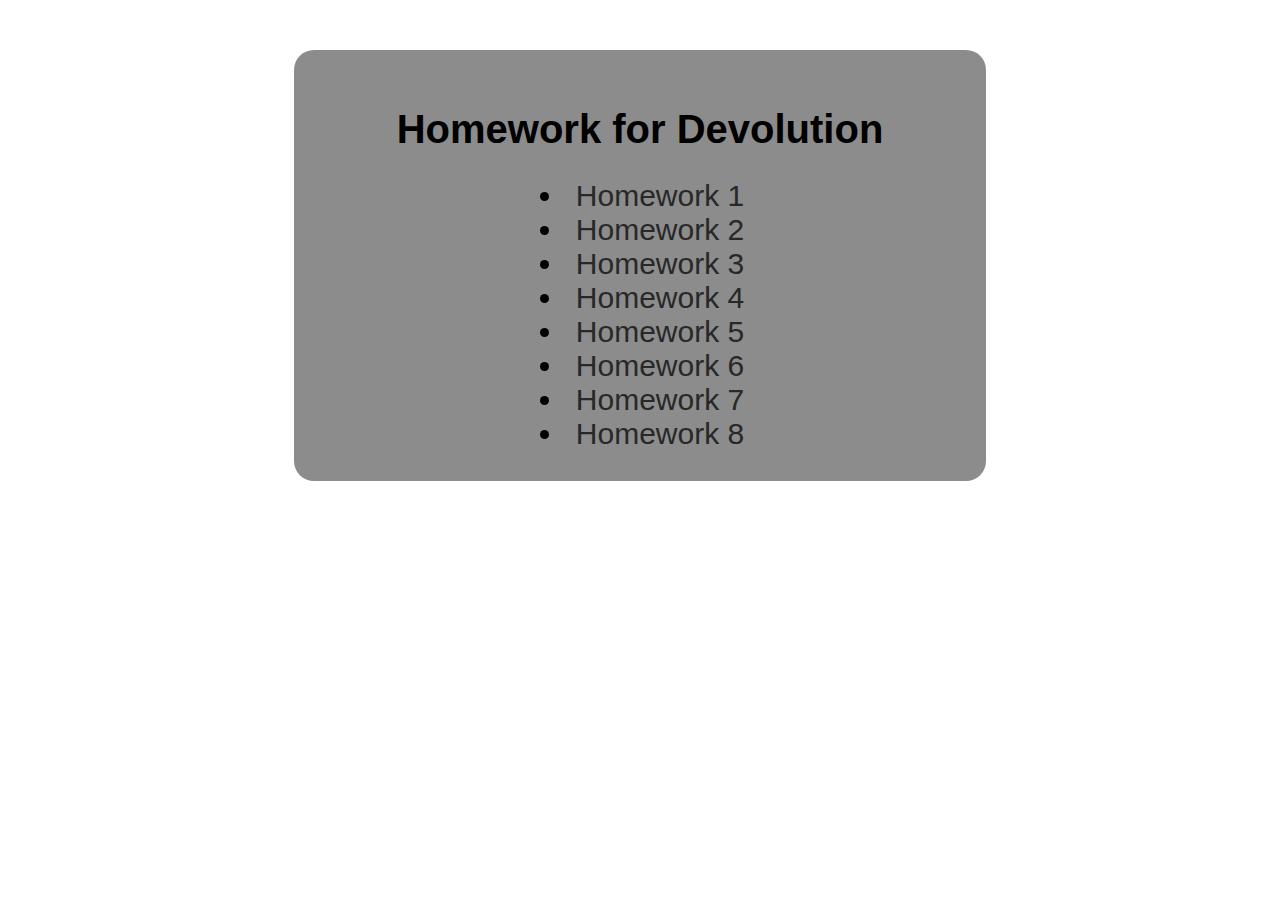
<file: index.html>
<!DOCTYPE html>
<html lang="en">
<head>
  <meta charset="UTF-8">
  <meta http-equiv="X-UA-Compatible" content="IE=edge">
  <meta name="viewport" content="width=device-width, initial-scale=1.0">
  <style>
    body {
      font-family: Verdana, Geneva, Tahoma, sans-serif;
    }

    #wrapper {
      background-color: rgb(140, 140, 140);
      width: 50%;
      margin: 50px auto 50px;
      border-radius: 20px;
      padding: 30px;
      text-align: center;
    }

    h1 {
      font-size: 40px;
    }

    button:hover {
      background-color: rgb(110, 110, 110);
      color: rgb(60, 60, 60);
    }

    ul {
      width: 30%;
      margin: auto;
      font-size: 30px;
    }

    a {
      text-decoration: none;
      color: rgb(40, 40, 40);
    }

    a:hover {
      color: rgb(190, 190, 190);
    }
  
  </style>
  <title>Navigator</title>
</head>
<body>
  <div id="wrapper">
    <h1>Homework for Devolution</h1>
    <ul>
      <li><a href="H1/index.html">Homework 1</a></li>
      <li><a href="H2/index.html">Homework 2</a></li>
      <li><a href="H3/index.html">Homework 3</a></li>
      <li><a href="H4/index.html">Homework 4</a></li>
      <li><a href="H5/index.html">Homework 5</a></li>
      <li><a href="H6/index.html">Homework 6</a></li>
      <li><a href="H7/index.html">Homework 7</a></li>
      <li><a href="H8/index.html">Homework 8</a></li>
    </ul>
  </div>
</body>
</html>
</file>
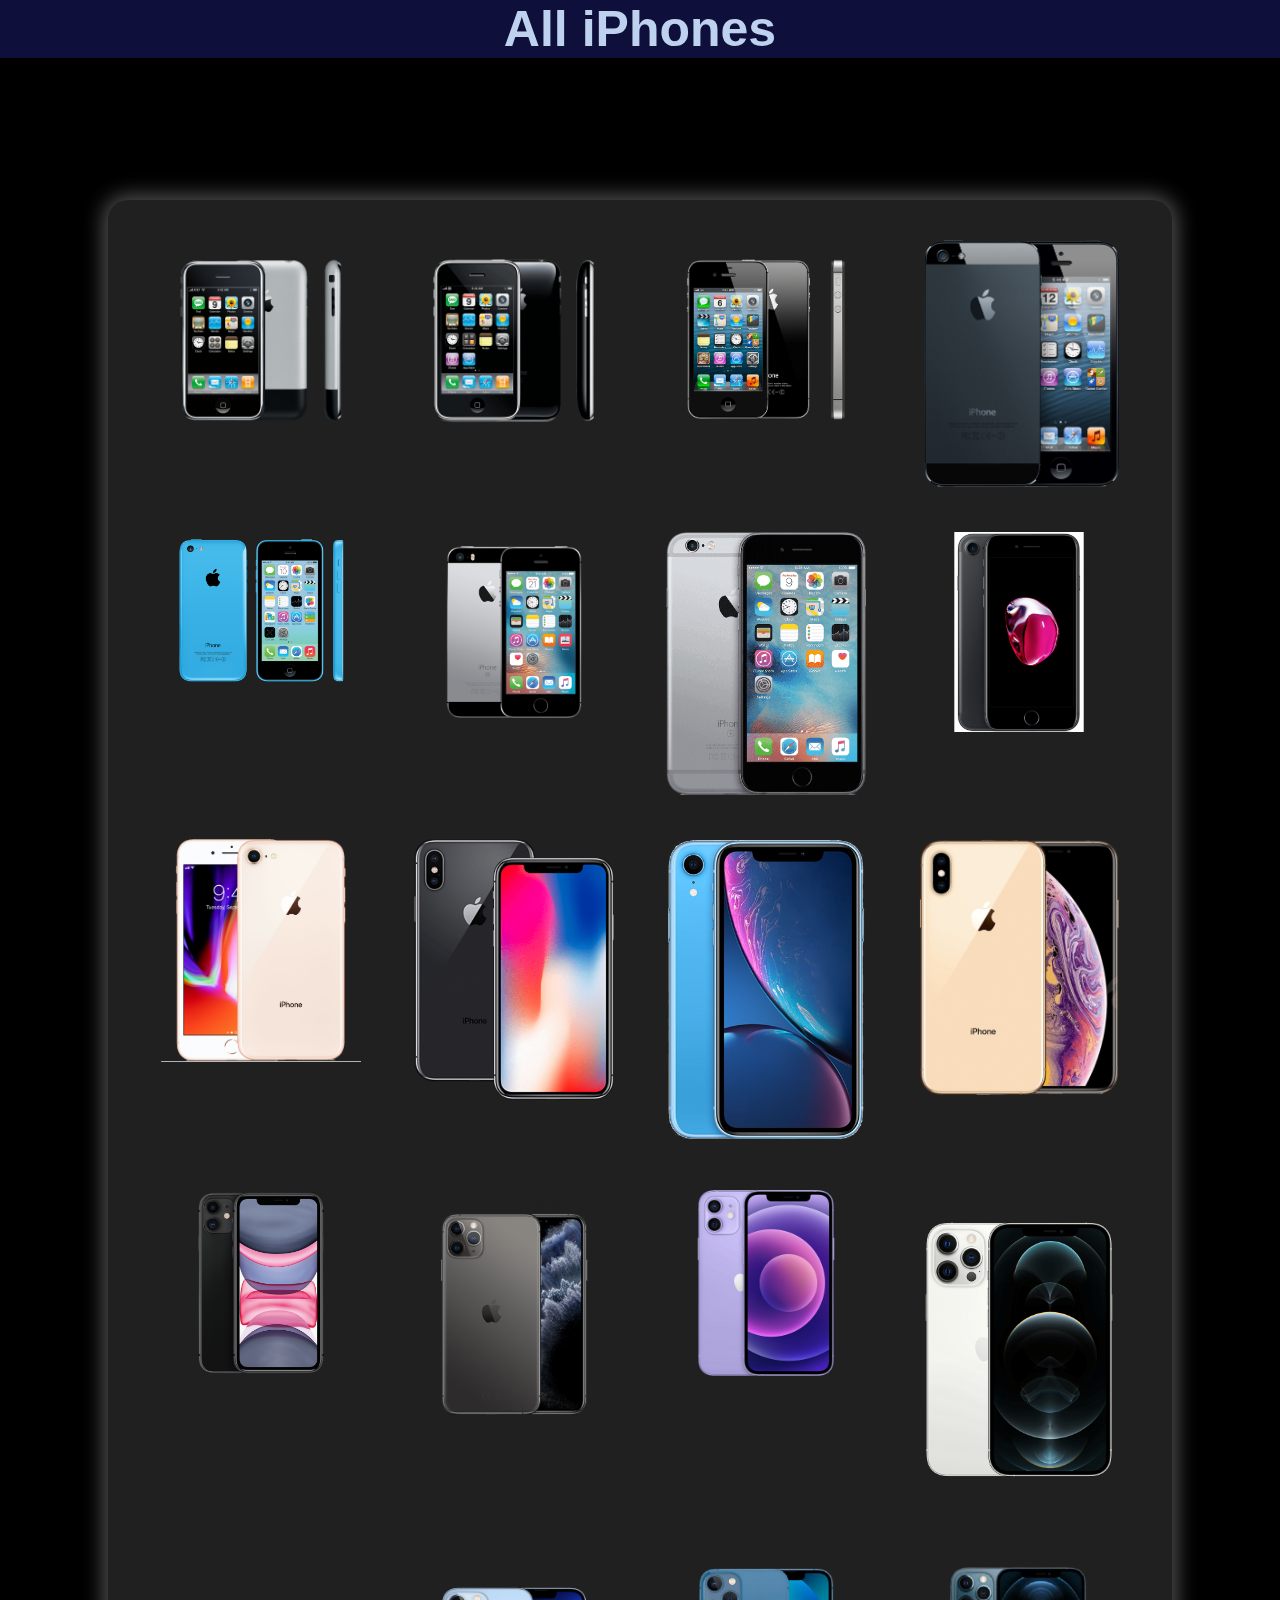
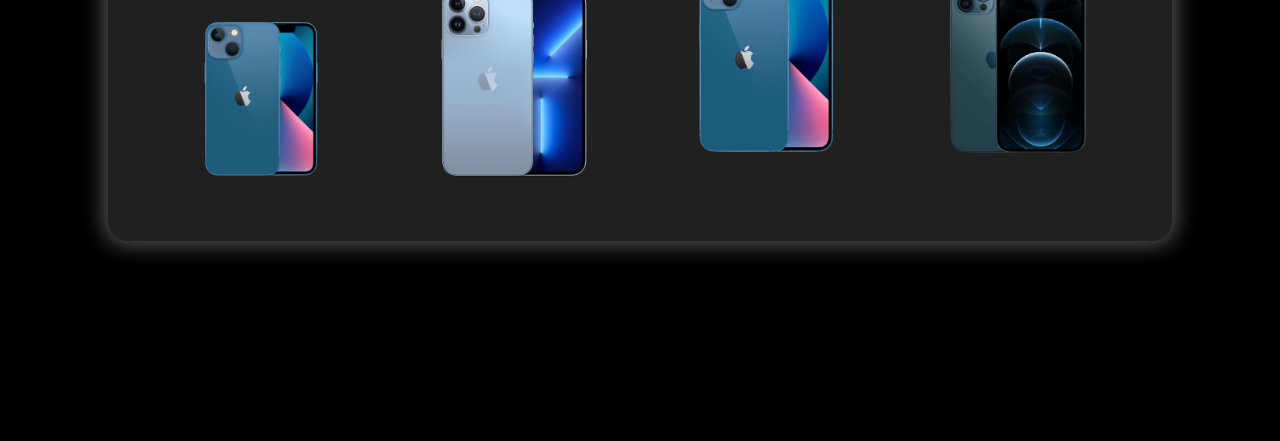
<file: H10/index.html>
<!DOCTYPE html>
<html lang="en">
<head>
  <meta charset="UTF-8">
  <meta http-equiv="X-UA-Compatible" content="IE=edge">
  <meta name="viewport" content="width=device-width, initial-scale=1.0">
  <link rel="stylesheet" href="styles.css">
  <title>Homework 10</title>
</head>
<body>
  <h1>All iPhones</h1>
  <div class="iphones">
    <div>
      <img src="img/iPhone-2g.png">
    </div>
    <div>
      <img src="img/iPhone-3g&3gs.png">
    </div>
    <div>
      <img src="img/iPhone-4&4s.png">
    </div>
    <div>
      <img src="img/iPhone-5.png">
    </div>
    <div>
      <img src="img/iPhone-5c.png">
    </div>
    <div>
      <img src="img/iPhone-5s&se.png">
    </div>
    <div>
      <img src="img/iPhone-6&6s.png">
    </div>
    <div>
      <img src="img/iPhone-7.png">
    </div>
    <div>
      <img src="img/iPhone-8.png">
    </div>
    <div>
      <img src="img/iPhone-X.png">
    </div>
    <div>
      <img src="img/iPhone-XR.png">
    </div>
    <div>
      <img src="img/iPhone-XS.png">
    </div>
    <div>
      <img src="img/iPhone-11.png">
    </div>
    <div>
      <img src="img/iPhone-11-Pro-Max.png">
    </div>
    <div>
      <img src="img/iPhone-12.png">
    </div>
    <div>
      <img src="img/iPhone-12-Pro-Max.png">
    </div>
    <div>
      <img src="img/iPhone-13.png">
    </div>
    <div>
      <img src="img/iPhone-13-Pro-Max.png">
    </div>
    <div>
      <img src="img/iPhone-14.png">
    </div>
    <div>
      <img src="img/iPhone-14-Pro-Max.png">
    </div>
  </div>
</body>
</html>
</file>
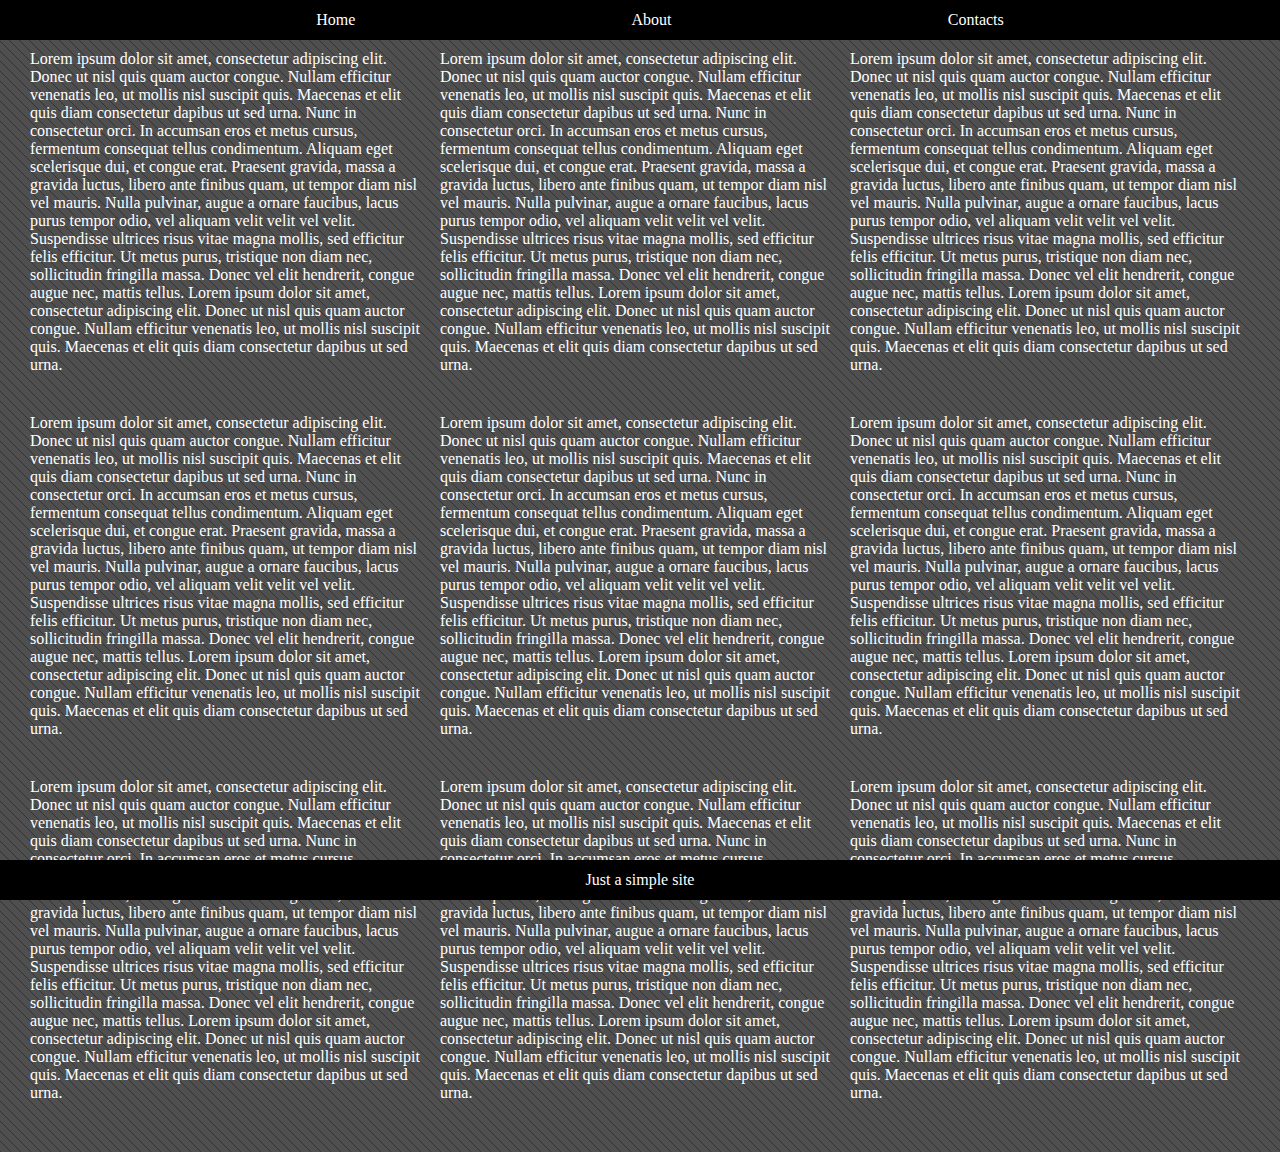
<file: H12/index.html>
<!DOCTYPE html>
<html lang="en">
<head>
  <meta charset="UTF-8">
  <meta http-equiv="X-UA-Compatible" content="IE=edge">
  <meta name="viewport" content="width=device-width, initial-scale=1.0">
  <link rel="stylesheet" href="style.css">
  <title>Homework 12</title>
</head>
<body>
  <header>
    <ul>
      <li>Home</li>
      <li>About</li>
      <li>Contacts</li>
    </ul>
  </header>
  <main>
    <div>
      Lorem ipsum dolor sit amet, consectetur adipiscing elit. Donec ut nisl quis quam auctor congue. Nullam efficitur venenatis leo, ut mollis nisl suscipit quis. Maecenas et elit quis diam consectetur dapibus ut sed urna. Nunc in consectetur orci. In accumsan eros et metus cursus, fermentum consequat tellus condimentum. Aliquam eget scelerisque dui, et congue erat. Praesent gravida, massa a gravida luctus, libero ante finibus quam, ut tempor diam nisl vel mauris. Nulla pulvinar, augue a ornare faucibus, lacus purus tempor odio, vel aliquam velit velit vel velit. Suspendisse ultrices risus vitae magna mollis, sed efficitur felis efficitur. Ut metus purus, tristique non diam nec, sollicitudin fringilla massa. Donec vel elit hendrerit, congue augue nec, mattis tellus. Lorem ipsum dolor sit amet, consectetur adipiscing elit. Donec ut nisl quis quam auctor congue. Nullam efficitur venenatis leo, ut mollis nisl suscipit quis. Maecenas et elit quis diam consectetur dapibus ut sed urna.
    </div>
    <div>
      Lorem ipsum dolor sit amet, consectetur adipiscing elit. Donec ut nisl quis quam auctor congue. Nullam efficitur venenatis leo, ut mollis nisl suscipit quis. Maecenas et elit quis diam consectetur dapibus ut sed urna. Nunc in consectetur orci. In accumsan eros et metus cursus, fermentum consequat tellus condimentum. Aliquam eget scelerisque dui, et congue erat. Praesent gravida, massa a gravida luctus, libero ante finibus quam, ut tempor diam nisl vel mauris. Nulla pulvinar, augue a ornare faucibus, lacus purus tempor odio, vel aliquam velit velit vel velit. Suspendisse ultrices risus vitae magna mollis, sed efficitur felis efficitur. Ut metus purus, tristique non diam nec, sollicitudin fringilla massa. Donec vel elit hendrerit, congue augue nec, mattis tellus. Lorem ipsum dolor sit amet, consectetur adipiscing elit. Donec ut nisl quis quam auctor congue. Nullam efficitur venenatis leo, ut mollis nisl suscipit quis. Maecenas et elit quis diam consectetur dapibus ut sed urna.
    </div>
    <div>
      Lorem ipsum dolor sit amet, consectetur adipiscing elit. Donec ut nisl quis quam auctor congue. Nullam efficitur venenatis leo, ut mollis nisl suscipit quis. Maecenas et elit quis diam consectetur dapibus ut sed urna. Nunc in consectetur orci. In accumsan eros et metus cursus, fermentum consequat tellus condimentum. Aliquam eget scelerisque dui, et congue erat. Praesent gravida, massa a gravida luctus, libero ante finibus quam, ut tempor diam nisl vel mauris. Nulla pulvinar, augue a ornare faucibus, lacus purus tempor odio, vel aliquam velit velit vel velit. Suspendisse ultrices risus vitae magna mollis, sed efficitur felis efficitur. Ut metus purus, tristique non diam nec, sollicitudin fringilla massa. Donec vel elit hendrerit, congue augue nec, mattis tellus. Lorem ipsum dolor sit amet, consectetur adipiscing elit. Donec ut nisl quis quam auctor congue. Nullam efficitur venenatis leo, ut mollis nisl suscipit quis. Maecenas et elit quis diam consectetur dapibus ut sed urna.
    </div>
    <div>
      Lorem ipsum dolor sit amet, consectetur adipiscing elit. Donec ut nisl quis quam auctor congue. Nullam efficitur venenatis leo, ut mollis nisl suscipit quis. Maecenas et elit quis diam consectetur dapibus ut sed urna. Nunc in consectetur orci. In accumsan eros et metus cursus, fermentum consequat tellus condimentum. Aliquam eget scelerisque dui, et congue erat. Praesent gravida, massa a gravida luctus, libero ante finibus quam, ut tempor diam nisl vel mauris. Nulla pulvinar, augue a ornare faucibus, lacus purus tempor odio, vel aliquam velit velit vel velit. Suspendisse ultrices risus vitae magna mollis, sed efficitur felis efficitur. Ut metus purus, tristique non diam nec, sollicitudin fringilla massa. Donec vel elit hendrerit, congue augue nec, mattis tellus. Lorem ipsum dolor sit amet, consectetur adipiscing elit. Donec ut nisl quis quam auctor congue. Nullam efficitur venenatis leo, ut mollis nisl suscipit quis. Maecenas et elit quis diam consectetur dapibus ut sed urna.
    </div>
    <div>
      Lorem ipsum dolor sit amet, consectetur adipiscing elit. Donec ut nisl quis quam auctor congue. Nullam efficitur venenatis leo, ut mollis nisl suscipit quis. Maecenas et elit quis diam consectetur dapibus ut sed urna. Nunc in consectetur orci. In accumsan eros et metus cursus, fermentum consequat tellus condimentum. Aliquam eget scelerisque dui, et congue erat. Praesent gravida, massa a gravida luctus, libero ante finibus quam, ut tempor diam nisl vel mauris. Nulla pulvinar, augue a ornare faucibus, lacus purus tempor odio, vel aliquam velit velit vel velit. Suspendisse ultrices risus vitae magna mollis, sed efficitur felis efficitur. Ut metus purus, tristique non diam nec, sollicitudin fringilla massa. Donec vel elit hendrerit, congue augue nec, mattis tellus. Lorem ipsum dolor sit amet, consectetur adipiscing elit. Donec ut nisl quis quam auctor congue. Nullam efficitur venenatis leo, ut mollis nisl suscipit quis. Maecenas et elit quis diam consectetur dapibus ut sed urna.
    </div>
    <div>
      Lorem ipsum dolor sit amet, consectetur adipiscing elit. Donec ut nisl quis quam auctor congue. Nullam efficitur venenatis leo, ut mollis nisl suscipit quis. Maecenas et elit quis diam consectetur dapibus ut sed urna. Nunc in consectetur orci. In accumsan eros et metus cursus, fermentum consequat tellus condimentum. Aliquam eget scelerisque dui, et congue erat. Praesent gravida, massa a gravida luctus, libero ante finibus quam, ut tempor diam nisl vel mauris. Nulla pulvinar, augue a ornare faucibus, lacus purus tempor odio, vel aliquam velit velit vel velit. Suspendisse ultrices risus vitae magna mollis, sed efficitur felis efficitur. Ut metus purus, tristique non diam nec, sollicitudin fringilla massa. Donec vel elit hendrerit, congue augue nec, mattis tellus. Lorem ipsum dolor sit amet, consectetur adipiscing elit. Donec ut nisl quis quam auctor congue. Nullam efficitur venenatis leo, ut mollis nisl suscipit quis. Maecenas et elit quis diam consectetur dapibus ut sed urna.
    </div>
    <div>
      Lorem ipsum dolor sit amet, consectetur adipiscing elit. Donec ut nisl quis quam auctor congue. Nullam efficitur venenatis leo, ut mollis nisl suscipit quis. Maecenas et elit quis diam consectetur dapibus ut sed urna. Nunc in consectetur orci. In accumsan eros et metus cursus, fermentum consequat tellus condimentum. Aliquam eget scelerisque dui, et congue erat. Praesent gravida, massa a gravida luctus, libero ante finibus quam, ut tempor diam nisl vel mauris. Nulla pulvinar, augue a ornare faucibus, lacus purus tempor odio, vel aliquam velit velit vel velit. Suspendisse ultrices risus vitae magna mollis, sed efficitur felis efficitur. Ut metus purus, tristique non diam nec, sollicitudin fringilla massa. Donec vel elit hendrerit, congue augue nec, mattis tellus. Lorem ipsum dolor sit amet, consectetur adipiscing elit. Donec ut nisl quis quam auctor congue. Nullam efficitur venenatis leo, ut mollis nisl suscipit quis. Maecenas et elit quis diam consectetur dapibus ut sed urna.
    </div>
    <div>
      Lorem ipsum dolor sit amet, consectetur adipiscing elit. Donec ut nisl quis quam auctor congue. Nullam efficitur venenatis leo, ut mollis nisl suscipit quis. Maecenas et elit quis diam consectetur dapibus ut sed urna. Nunc in consectetur orci. In accumsan eros et metus cursus, fermentum consequat tellus condimentum. Aliquam eget scelerisque dui, et congue erat. Praesent gravida, massa a gravida luctus, libero ante finibus quam, ut tempor diam nisl vel mauris. Nulla pulvinar, augue a ornare faucibus, lacus purus tempor odio, vel aliquam velit velit vel velit. Suspendisse ultrices risus vitae magna mollis, sed efficitur felis efficitur. Ut metus purus, tristique non diam nec, sollicitudin fringilla massa. Donec vel elit hendrerit, congue augue nec, mattis tellus. Lorem ipsum dolor sit amet, consectetur adipiscing elit. Donec ut nisl quis quam auctor congue. Nullam efficitur venenatis leo, ut mollis nisl suscipit quis. Maecenas et elit quis diam consectetur dapibus ut sed urna.
    </div>
    <div>
      Lorem ipsum dolor sit amet, consectetur adipiscing elit. Donec ut nisl quis quam auctor congue. Nullam efficitur venenatis leo, ut mollis nisl suscipit quis. Maecenas et elit quis diam consectetur dapibus ut sed urna. Nunc in consectetur orci. In accumsan eros et metus cursus, fermentum consequat tellus condimentum. Aliquam eget scelerisque dui, et congue erat. Praesent gravida, massa a gravida luctus, libero ante finibus quam, ut tempor diam nisl vel mauris. Nulla pulvinar, augue a ornare faucibus, lacus purus tempor odio, vel aliquam velit velit vel velit. Suspendisse ultrices risus vitae magna mollis, sed efficitur felis efficitur. Ut metus purus, tristique non diam nec, sollicitudin fringilla massa. Donec vel elit hendrerit, congue augue nec, mattis tellus. Lorem ipsum dolor sit amet, consectetur adipiscing elit. Donec ut nisl quis quam auctor congue. Nullam efficitur venenatis leo, ut mollis nisl suscipit quis. Maecenas et elit quis diam consectetur dapibus ut sed urna.
    </div>
  </main>
  <footer>
    <p>Just a simple site</p>
  </footer>
</body>
</html>
</file>
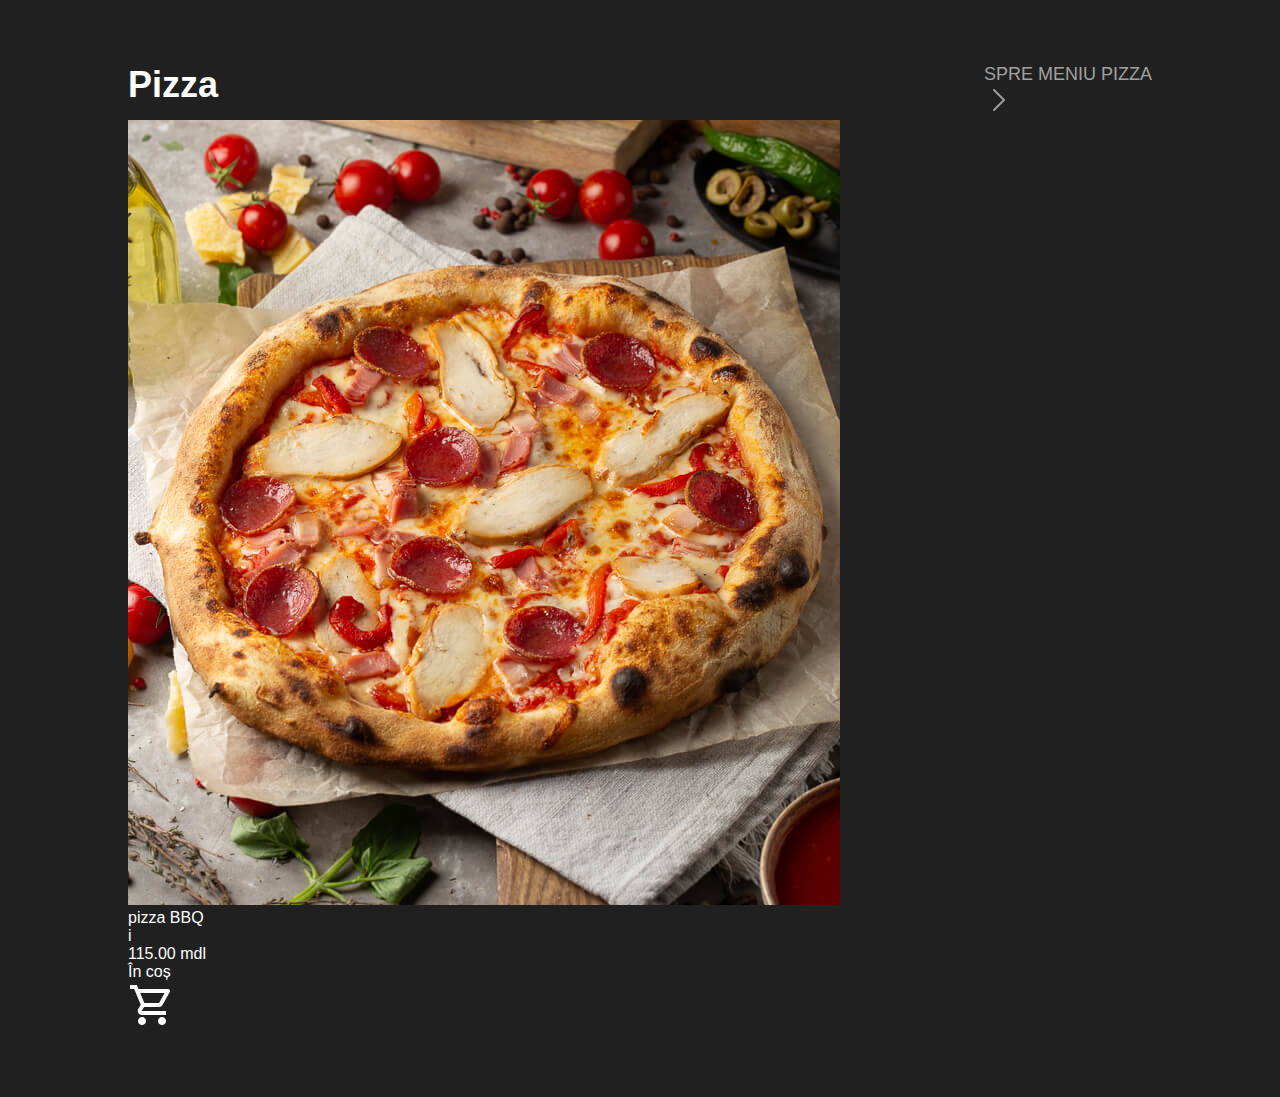
<file: H13/index.html>
<!DOCTYPE html>
<html lang="en">
<head>
  <meta charset="UTF-8">
  <meta http-equiv="X-UA-Compatible" content="IE=edge">
  <meta name="viewport" content="width=device-width, initial-scale=1.0">
  <link rel="stylesheet" href="css/style.css">
  <link rel="stylesheet" href="https://unpkg.com/swiper/swiper-bundle.min.css">
  <title>Homework 13</title>
</head>
<body>
  <div class="category">
    <div class="pizza">Pizza</div>
    <div class="to-menu">
      <div class="to-menu-text">SPRE MENIU PIZZA</div>
      <img src="img/forward.png">
    </div>
  </div>
  <div>
    <img src="img/pizza/bbq.jpg">
    <div class="pizza-name">
      <div>pizza BBQ</div>
      <div>i</div>
      <div class="pizza-price">
        <div>115.00 mdl</div>
        <div class="cart">
          <div>În coș</div>
          <img src="img/cart.png">
        </div>
      </div>
    </div>
  </div>
</body>
</html>
</file>
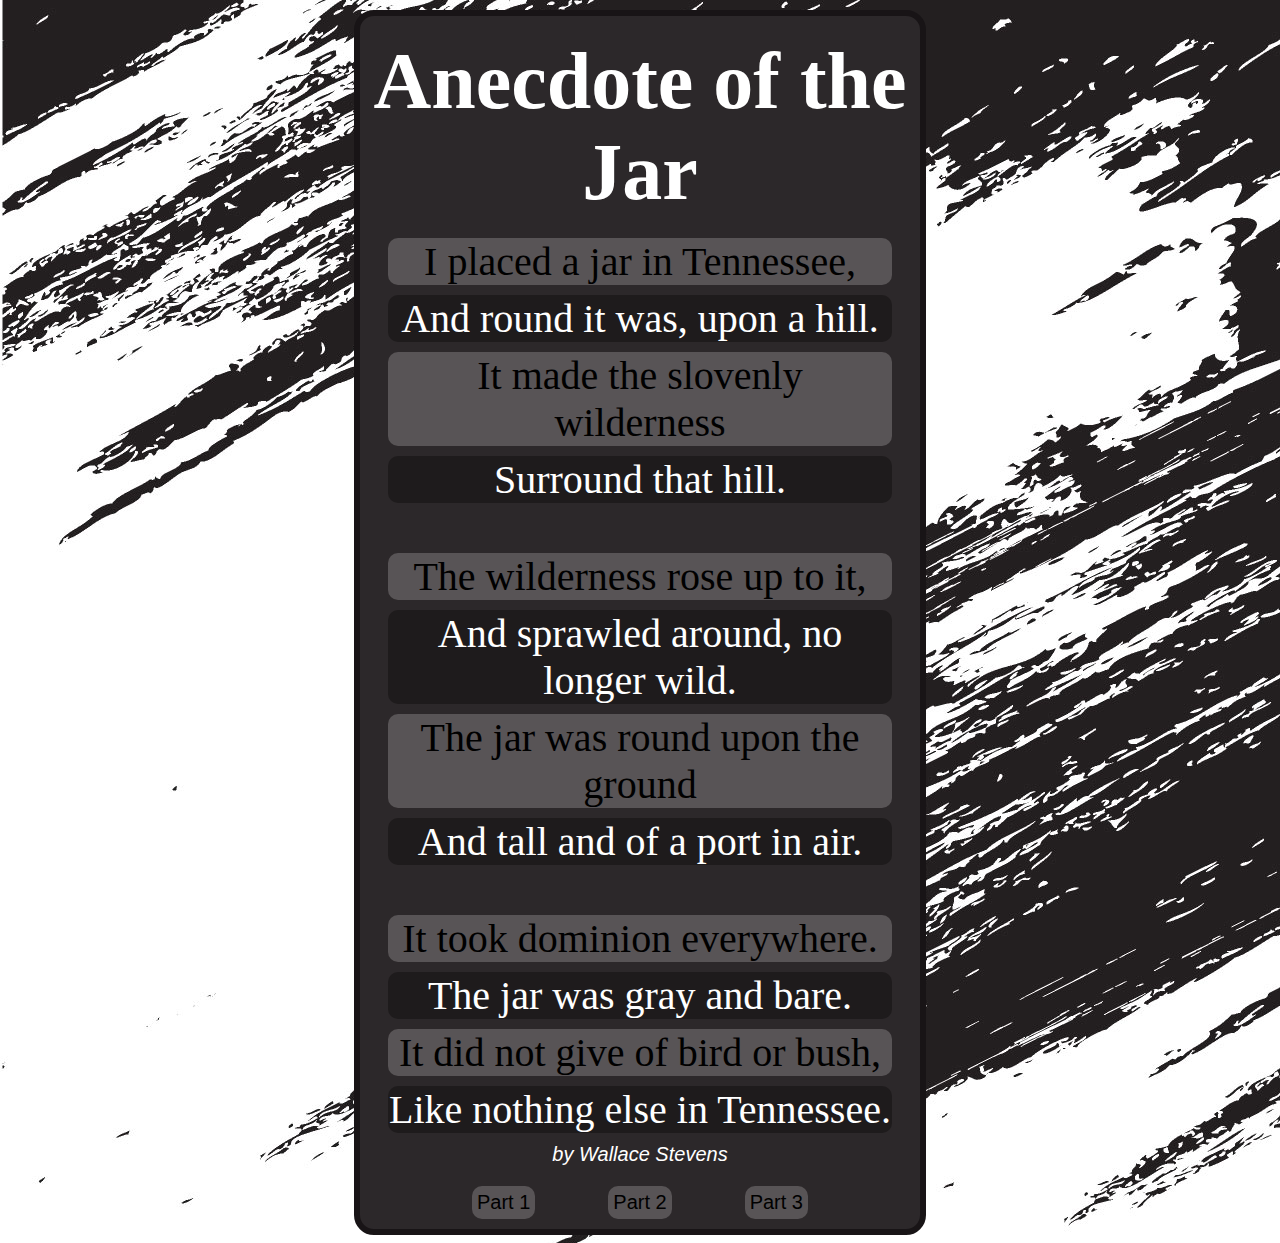
<file: H3/index.html>
<!DOCTYPE html>
<html lang="en">
<head>
  <meta charset="UTF-8">
  <meta http-equiv="X-UA-Compatible" content="IE=edge">
  <meta name="viewport" content="width=device-width, initial-scale=1.0">
  <link rel="stylesheet" href="styles.css">
  <title>Homework 3</title>
</head>
<body>
  <div class="poetry">
    <header>
      <h1>Anecdote of the Jar</h1>
    </header>
    <main>
      <div class="odd">I placed a jar in Tennessee,</div>
      <div class="even">And round it was, upon a hill.</div>
      <div class="odd">It made the slovenly wilderness</div>
      <div class="even">Surround that hill.</div>
      <div class="space"></div>
      <div class="odd">The wilderness rose up to it,</div>
      <div class="even">And sprawled around, no longer wild.</div>
      <div class="odd">The jar was round upon the ground</div>
      <div class="even">And tall and of a port in air.</div>
      <div class="space"></div>
      <div class="odd">It took dominion everywhere.</div>
      <div class="even">The jar was gray and bare.</div>
      <div class="odd">It did not give of bird or bush,</div>
      <div class="even">Like nothing else in Tennessee.</div>
    </main>
    <footer>
      <div>by Wallace Stevens</div>
      <div class="pages">
        <a href="index.html">Part 1</a>
        <a href="spans.html">Part 2</a>
        <a href="divs.html">Part 3</a>
      </div>
    </footer>
  </div>
</body>
</html>
</file>
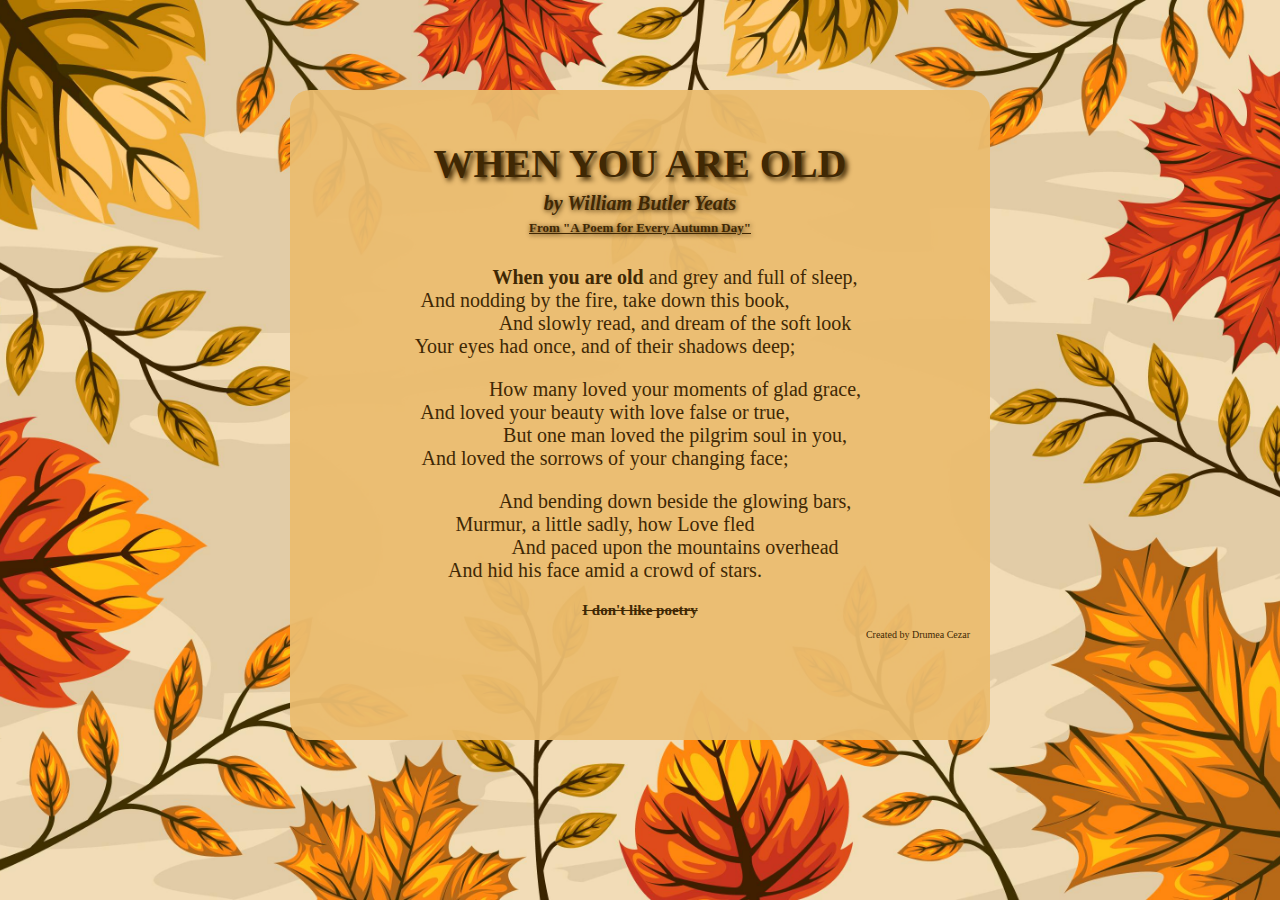
<file: H4/index.html>
<!DOCTYPE html>
<html lang="en">
<head>
  <meta charset="UTF-8">
  <meta http-equiv="X-UA-Compatible" content="IE=edge">
  <meta name="viewport" content="width=device-width, initial-scale=1.0">
  <link rel="stylesheet" href="styles.css">
  <title>Homework 4</title>
</head>
<body>
  <div class="cover">
    <h1>When You Are Old</h1>
    <h2>by William Butler Yeats</h2>
    <h3>From "A Poem for Every Autumn Day"</h3>
    <div class="odd"><span class="old">When you are old</span> and grey and full of sleep,</div>
    <div class="even">And nodding by the fire, take down this book,</div>
    <div class="odd">And slowly read, and dream of the soft look</div>
    <div class="even space">Your eyes had once, and of their shadows deep;</div>
    <div class="odd">How many loved your moments of glad grace,</div>
    <div class="even">And loved your beauty with love false or true,</div>
    <div class="odd">But one man loved the pilgrim soul in you,</div>
    <div class="even space">And loved the sorrows of your changing face;</div>
    <div class="odd">And bending down beside the glowing bars,</div>
    <div class="even">Murmur, a little sadly, how Love fled</div>
    <div class="odd">And paced upon the mountains overhead</div>
    <div class="even space">And hid his face amid a crowd of stars.</div>
    <div class="line">I don't like poetry</div>
    <div class="creator">Created by Drumea Cezar</div>
  </div>
</body>
</html>
</file>
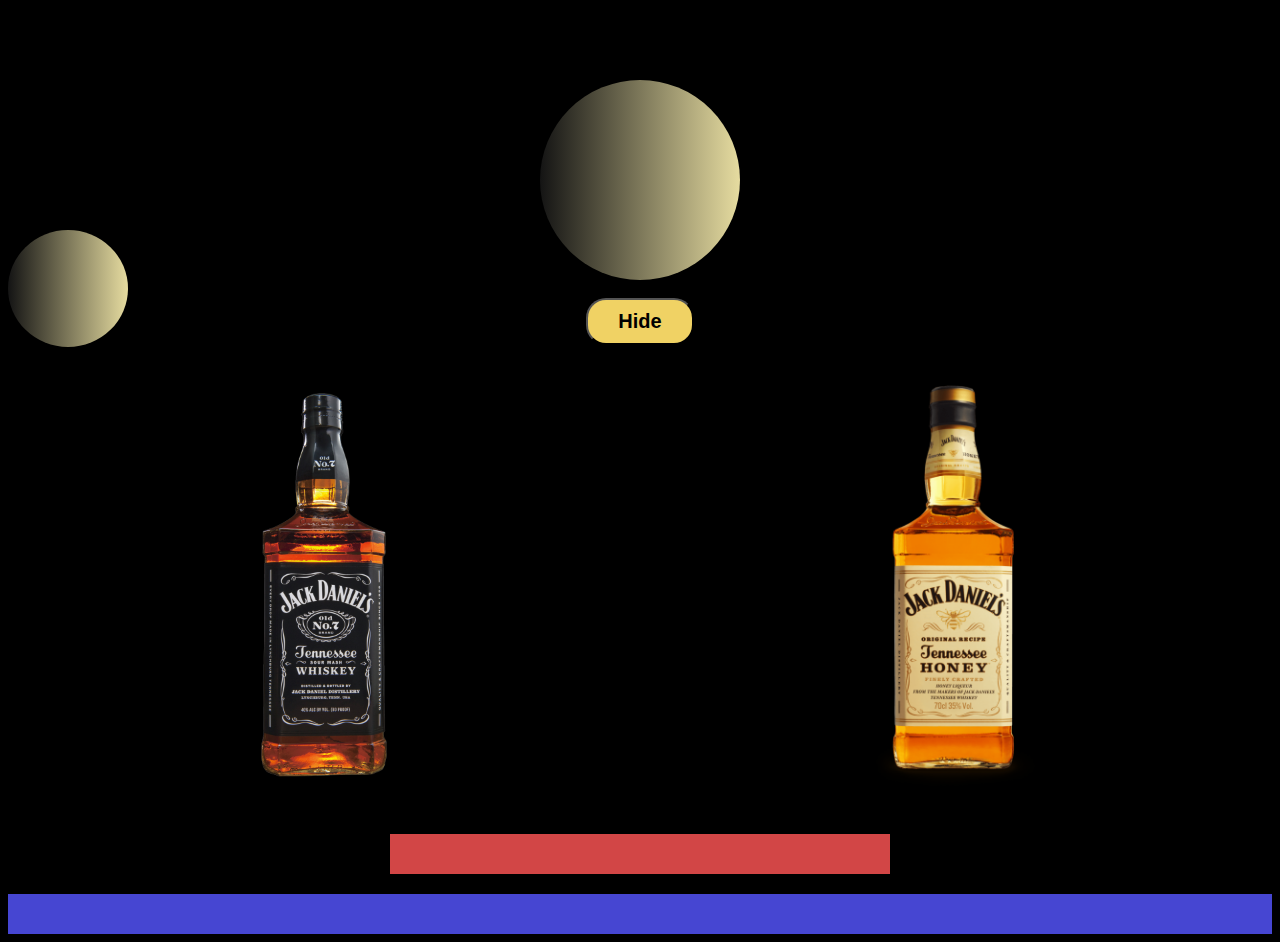
<file: H5/index.html>
<!DOCTYPE html>
<html lang="en">
<head>
  <meta charset="UTF-8">
  <meta http-equiv="X-UA-Compatible" content="IE=edge">
  <meta name="viewport" content="width=device-width, initial-scale=1.0">
  <link rel="stylesheet" href="styles.css">
  <title>Homework 5</title>
</head>
<body>
  <div id="circle-1"></div>
  <div class="circle-2"></div>
  <button id="switch" onclick="hideUnhide()">Hide</button>
  <div class="drinks">
    <img class="jack-1" src="./img/JD.png">
    <img class="jack-2" src="./img/JD-honey.png">
  </div>
  <div class="max"></div>
  <div class="min"></div>
  <script src="script.js"></script>
</body>
</html>
</file>
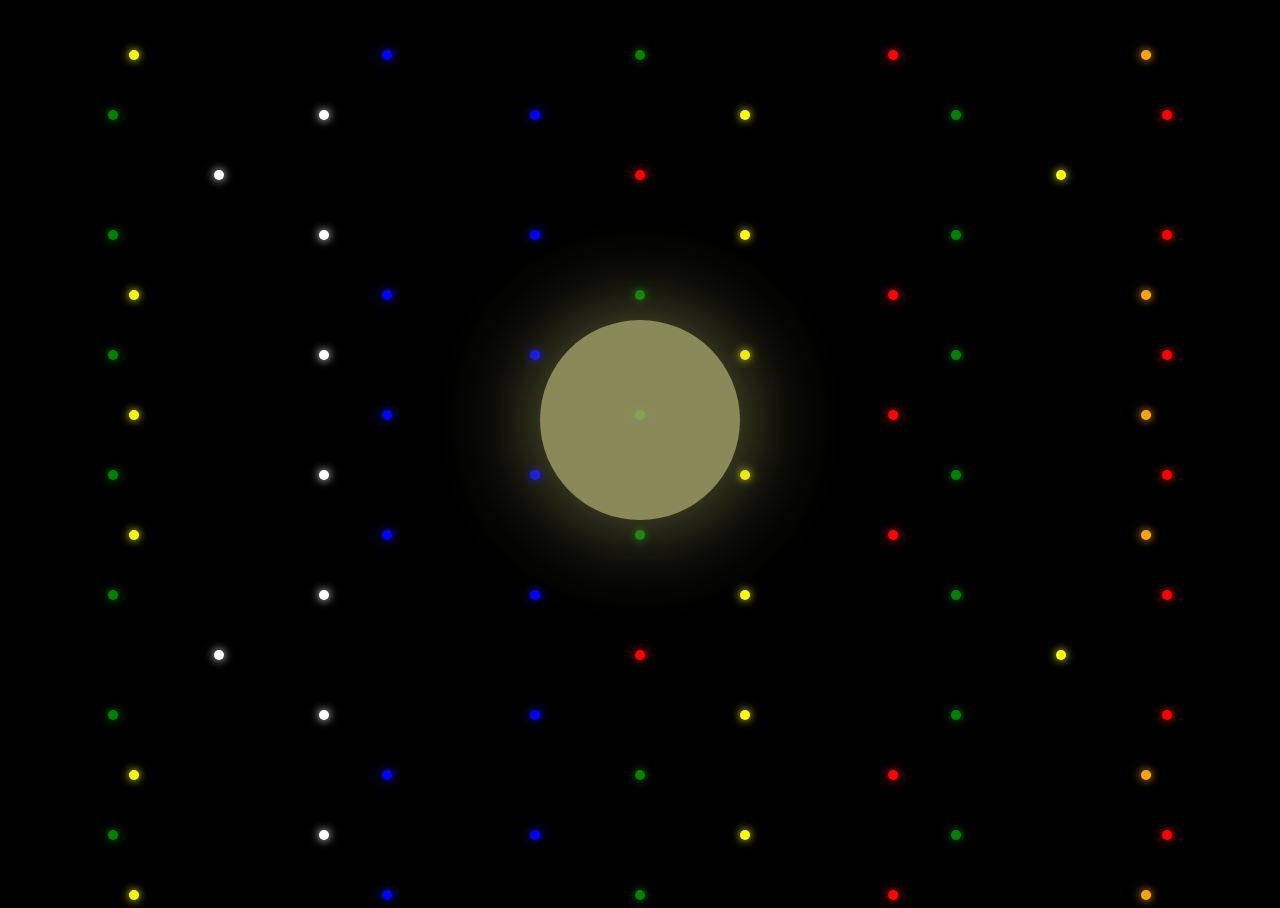
<file: H6/index.html>
<!DOCTYPE html>
<html lang="en">
<head>
  <meta charset="UTF-8">
  <meta http-equiv="X-UA-Compatible" content="IE=edge">
  <meta name="viewport" content="width=device-width, initial-scale=1.0">
  <link rel="stylesheet" href="styles.css">
  <title>Homework 6</title>
</head>
<body id="background">
  <div class="sky">
    <div class="star yellow"></div>
    <div class="star blue"></div>
    <div class="star green"></div>
    <div class="star red"></div>
    <div class="star orange"></div>
  </div>
  <div class="sky"> 
    <div class="star green"></div>
    <div class="star white"></div>
    <div class="star blue"></div>
    <div class="star yellow"></div>
    <div class="star green"></div>
    <div class="star red"></div>
  </div>
  <div class="sky">
    <div class="star white"></div>
    <div class="star red"></div>
    <div class="star yellow"></div>
  </div>
  <div class="sky"> 
    <div class="star green"></div>
    <div class="star white"></div>
    <div class="star blue"></div>
    <div class="star yellow"></div>
    <div class="star green"></div>
    <div class="star red"></div>
  </div>
  <div class="sky">
    <div class="star yellow"></div>
    <div class="star blue"></div>
    <div class="star green"></div>
    <div class="star red"></div>
    <div class="star orange"></div>
  </div>
  <div class="sky"> 
    <div class="star green"></div>
    <div class="star white"></div>
    <div class="star blue"></div>
    <div class="star yellow"></div>
    <div class="star green"></div>
    <div class="star red"></div>
  </div>
  <div class="sky">
    <div class="star yellow"></div>
    <div class="star blue"></div>
    <div class="star green hide"></div>
    <div class="star red"></div>
    <div class="star orange"></div>
  </div>
  <div id="sun-moon" onclick="dayNight()"></div><!--moon-->
  <div class="sky"> 
    <div class="star green"></div>
    <div class="star white"></div>
    <div class="star blue"></div>
    <div class="star yellow"></div>
    <div class="star green"></div>
    <div class="star red"></div>
  </div>
  <div class="sky">
    <div class="star yellow"></div>
    <div class="star blue"></div>
    <div class="star green"></div>
    <div class="star red"></div>
    <div class="star orange"></div>
  </div>
  <div class="sky"> 
    <div class="star green"></div>
    <div class="star white"></div>
    <div class="star blue"></div>
    <div class="star yellow"></div>
    <div class="star green"></div>
    <div class="star red"></div>
  </div>
  <div class="sky">
    <div class="star white"></div>
    <div class="star red"></div>
    <div class="star yellow"></div>
  </div>
  <div class="sky"> 
    <div class="star green"></div>
    <div class="star white"></div>
    <div class="star blue"></div>
    <div class="star yellow"></div>
    <div class="star green"></div>
    <div class="star red"></div>
  </div>
  <div class="sky">
    <div class="star yellow"></div>
    <div class="star blue"></div>
    <div class="star green"></div>
    <div class="star red"></div>
    <div class="star orange"></div>
  </div>
  <div class="sky"> 
    <div class="star green"></div>
    <div class="star white"></div>
    <div class="star blue"></div>
    <div class="star yellow"></div>
    <div class="star green"></div>
    <div class="star red"></div>
  </div>
  <div class="sky">
    <div class="star yellow"></div>
    <div class="star blue"></div>
    <div class="star green"></div>
    <div class="star red"></div>
    <div class="star orange"></div>
  </div>
  <script src="script.js"></script>
</body>
</html>
</file>
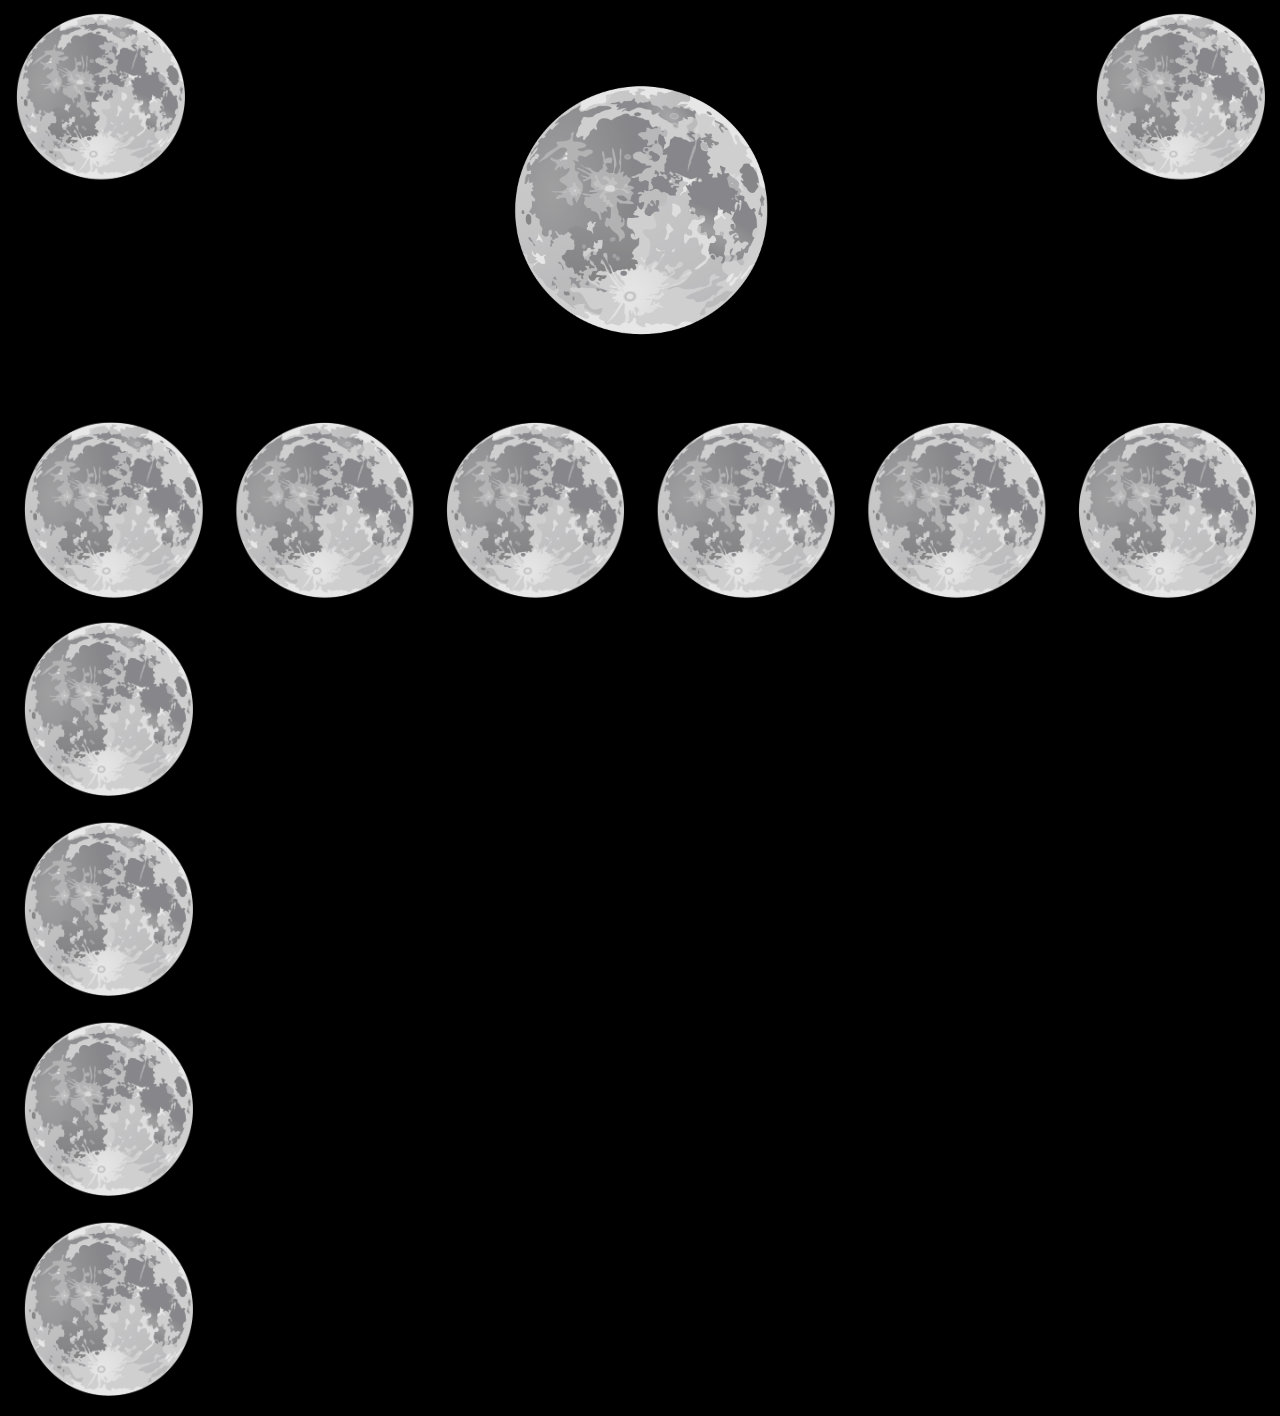
<file: H7/index.html>
<!DOCTYPE html>
<html lang="en">
<head>
  <meta charset="UTF-8">
  <meta http-equiv="X-UA-Compatible" content="IE=edge">
  <meta name="viewport" content="width=device-width, initial-scale=1.0">
  <title>Homework 7</title>
  <link rel="stylesheet" href="styles.css">
</head>
<body>
  <div class="top"></div>
  <div class="base"></div>
</body>
</html>
</file>
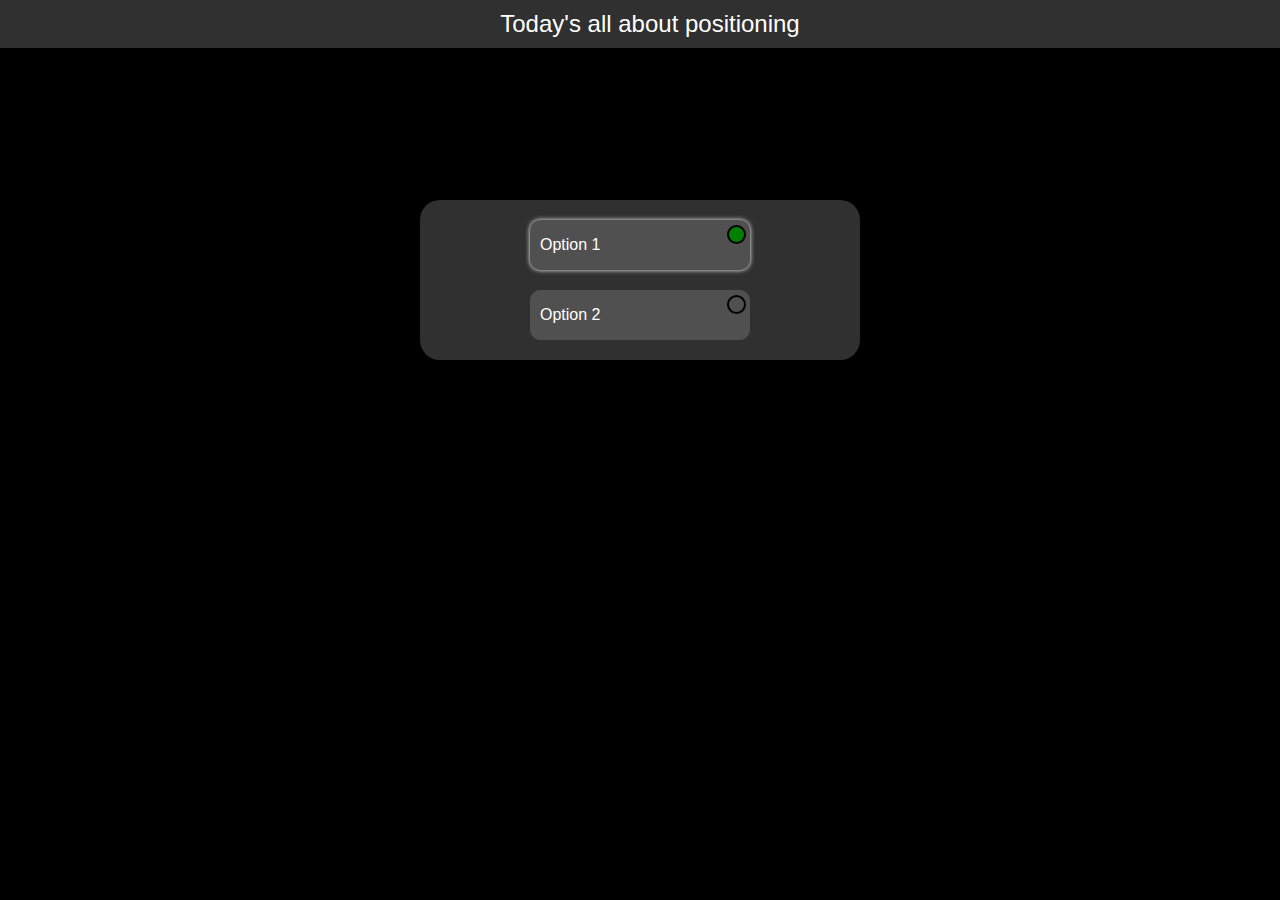
<file: H9/index.html>
<!DOCTYPE html>
<html lang="en">
  <head>
    <meta charset="UTF-8">
    <meta http-equiv="X-UA-Compatible" content="IE=edge">
    <meta name="viewport" content="width=device-width, initial-scale=1.0">
    <link rel="stylesheet" href="styles.css">
    <title>Homework 9</title>
  </head>
  <body>
    <header>
      Today's all about positioning
    </header>
    <main>
      <div class="block-1">
        <div class="option" id="first" onclick="check1()">
          Option 1
        </div>
        <div class="option" id="second" onclick="check2()">
          Option 2
        </div>
      </div>
      <div class="scroll">
        
      </div>
    </main>
    <script src="script.js"></script>
  </body>
</html>
</file>
<file: H10/styles.css>
body {
  margin: 0;
  padding: 0;
  background-color: black;
  color: rgb(190, 210, 240);
  font-family: 'Segoe UI', Tahoma, Geneva, Verdana, sans-serif;
}

h1 {
  width: 100%;
  font-size: 50px;
  text-align: center;
  position: fixed;
  top: 0;
  background-color: rgb(15, 15, 60);
  margin: 0;
}

.iphones {
  width: 80%;
  display: flex;
  flex-wrap: wrap;
  background-color: #202020;
  border-radius: 20px;
  margin: 200px auto 200px;
  justify-content: space-evenly;
  padding: 20px;
  box-shadow: #505050 0 0 20px 5px;
}

img {
  width: 200px;
}

div div {
  margin: 20px
}
</file>
<file: H12/style.css>
body {
  color: #fff;
  background: repeating-linear-gradient(45deg, #333333 0, #333333 5%, #4f4f4f 0, #4f4f4f 50%) 0 / 10px 10px;
  margin: 0;
  padding: 0;
}

li {
  list-style: none;
  transition: 200ms;
}

li:hover {
  color: #777;
  transition: 300ms;
  font-size: 1.2rem;
}

ul {
  margin: 0;
  display: flex;
  justify-content: space-evenly;
  align-items: center;
  height: 40px;
}

header {
  background-color: black;
  position: fixed;
  top: 0;
  width: 100%;
}

main {
  margin: 30px auto 0;
  padding: 20px;
  display: flex;
  justify-content: center;
  gap: 10px;
  flex-wrap: wrap;
}

footer {
  position: fixed;
  bottom: 0;
  width: 100%;
  background-color: black;
  display: flex;
  justify-content: center;
  align-items: center;
  height: 40px;
}

div {
  margin-bottom: 30px;
  width: 400px;
}

@media (orientation: portrait) {
  main {
    display: block;
  }
  div {
    margin: 0 auto 30px;
    width: auto;
  }
}
</file>
<file: H13/css/style.css>
body {
  background-color: #202020;
  color: white;
  margin: 5vw 10vw;
  font-family: Verdana, Geneva, Tahoma, sans-serif;
}

.category {
  display: -webkit-box;
  display: -ms-flexbox;
  display: flex;
  -webkit-box-pack: justify;
      -ms-flex-pack: justify;
          justify-content: space-between;
}
.category .pizza {
  font-size: 36px;
  font-weight: bold;
}
.category .to-menu {
  font-size: 18px;
  color: #a0a0a0;
}
</file>
<file: H3/styles.css>
body {
  background-image: url("./Pictures/background.jpg");
}

.poetry {
  background-color: rgb(44,40,42);
  width: 40%;
  margin-left: auto;
  margin-right: auto;
  margin-top: 10px;
  border-radius: 20px;
  border-style: solid;
  border-width: 6px;
  border-color: rgb(24,20,22);
  text-align: center;
  min-width: 560px;
}

.poetry-2 {
  background-color: rgb(44,40,42);
  width: 48%;
  margin-left: auto;
  margin-right: auto;
  margin-top: 140px;
  border-radius: 20px;
  border-style: solid;
  border-width: 6px;
  border-color: rgb(108,104,106);
  text-align: center;
  min-width: 600px;
}

.poetry-3 {
  background-color: rgb(44,40,42);
  width: 48%;
  margin-left: auto;
  margin-right: auto;
  margin-top: 140px;
  border-radius: 20px;
  border-style: solid;
  border-width: 6px;
  border-color: rgb(68,64,66);
  text-align: center;
  min-width: 600px;
}

header {
  color: white;
  font-size: 40px;
}

h1 {
  box-sizing: border-box;
  margin-top: 20px;
  margin-bottom: 20px;
}

header, main {
  font-family: "Brush Script MT";
}

main {
  font-size: 40px;
}

.even {
  width: 90%;
  margin: auto;
  border-radius: 10px;
  color: white;
  background-color: rgb(30,27,28);
  margin-bottom: 10px;
}

span.even {
  width: 90%;
  margin: auto;
  border-radius: 10px;
  color: white;
  background-color: rgb(30,27,28);
  margin-bottom: 10px;
  font-size: 30px;
}

.even-1 {
  width: 90%;
  margin: auto;
  border-radius: 10px;
  color: white;
  background-color: rgb(30,27,28);
  margin-bottom: 10px;
  font-size: 30px;
  display: inline;
}

.odd {
  width: 90%;
  margin: auto;
  border-radius: 10px;
  background-color: rgb(88,84,86);
  margin-bottom: 10px;
}

span.odd {
  width: 90%;
  margin: auto;
  border-radius: 10px;
  background-color: rgb(88,84,86);
  margin-bottom: 10px;
  font-size: 40px;
}

.odd-1 {
  width: 90%;
  margin: auto;
  border-radius: 10px;
  background-color: rgb(88,84,86);
  margin-bottom: 10px;
  font-size: 40px;
  display: inline;
}

.space {
  margin-top: 50px;
}

.space-1 {
  display: inline;
}

footer {
  font-family: Verdana, Geneva, Tahoma, sans-serif;
  font-size: 20px;
  color: white;
  margin-top: 10px;
  margin-bottom: 10px;
  font-style: italic;
}

.pages {
  display: flex;
  justify-content: space-between;
  width: 60%;
  margin-left: auto;
  margin-right: auto;
  margin-top: 20px;
}

a {
  text-decoration: none;
  color: black;
  background-color: rgb(88,84,86);
  padding: 5px;
  border-radius: 10px;
  font-family: Verdana, Geneva, Tahoma, sans-serif;
  font-style: normal;
}

a:hover {
  background-color: rgb(108,104,106);
}
</file>
<file: H4/styles.css>
body {
  background: url(./Pictures/autumn.jpg) no-repeat center center fixed; 
  -webkit-background-size: cover;
  -moz-background-size: cover;
  -o-background-size: cover;
  background-size: cover;
  font-family: Lucida Handwriting
}

.cover {
  background-color: rgba(234, 188, 111, 95%);
  width: 50%;
  height: 650px;
  min-width: 700px;
  margin-left: auto;
  margin-right: auto;
  margin-top: 90px;
  border-radius: 20px;
}

h1, h2, h3, .even, .odd, .line {
  text-align: center;
  color: rgb(64, 40, 4);
}

.creator {
  text-align: right;
  color: rgb(64, 40, 4);
  font-size: 10px;
  padding-right: 20px;
  margin-top: 10px;
}

h1 {
  margin-bottom: 0;
  padding-top: 50px;
  font-size: 40px;
  text-shadow: rgb(64, 40, 4) 3px 3px 5px;
  text-transform: uppercase;
}

h2 {
  margin-top: 5px;
  margin-bottom: 5px;
  font-size: 20px;
  font-style: italic;
  text-shadow: rgb(64, 40, 4) 1px 1px 5px;
}

h3 {
  margin-top: 0;
  margin-bottom: 30px;
  font-size: 13px;
  font-weight: bold;
  text-decoration: underline;
  text-shadow: rgb(64, 40, 4) 1px 1px 5px;
}

.odd {
  padding-left: 10%;
  font-size: 20px;
}

.even {
  padding-right: 10%;
  font-size: 20px;
}

.space {
  margin-bottom: 20px;
}

.old {
  font-weight: bold;
}

.line {
  font-size: 15px;
  text-decoration: line-through;
  font-weight: 900;
}
</file>
<file: H5/styles.css>
body {
  background-color: black;
}

#circle-1 {
  background-image: linear-gradient(90deg, rgb(20, 20, 20), rgb(230, 220, 160));
  width: 100px;
  height: 100px;
  padding: 50px;
  border-radius: 50%;
  margin: 80px auto 0;
  display: block;
}

.circle-2 {
  background-image: linear-gradient(90deg, rgb(20, 20, 20), rgb(230, 220, 160));
  padding: 50px 60px;
  border-radius: 50%;
  display: inline;
  /* margin, width and height doesn't work for inline elements */
}

button {
  display: block;
  margin: auto;
  padding: 10px 30px 10px;
  background-color: rgb(240, 210, 100);
  font-size: 20px;
  font-weight: bold;
  border-radius: 20px;
}

button:hover {
  background-color: rgb(255, 240, 140);
  color: rgb(50, 50, 50);
}

.drinks {
  display: flex;
  justify-content: space-around;
  margin: 40px 0;
}

.jack-1 {
  height: 400px;
}

.jack-2 {
  width: 200px;
}

.max {
  background-color: rgb(210, 70, 70);
  height: 40px;
  margin: 20px auto;
  max-width: 500px;
}

.min {
  background-color: rgb(70, 70, 210);
  height: 40px;
  min-width: 500px;
}
</file>
<file: H6/styles.css>
body {
  background-color: black;
}

#sun-moon {
  height: 200px;
  width: 200px;
  margin: -100px auto;
  border-radius: 50%;
  background-color: rgb(170, 170, 110);
  box-shadow: rgb(150, 150, 90) 0 0 100px;
  opacity: 80%;
}

.sky {
  display: flex;
  justify-content: space-around;
  flex-wrap: wrap;
  margin-top: 50px;
}

.star {
  height: 10px;
  width: 10px;
  border-radius: 50%;
  visibility: visible;
}

.yellow {
  background-color: yellow;
  box-shadow: yellow 0 0 10px;
}

.blue {
  background-color: blue;
  box-shadow: blue 0 0 10px;
}

.red {
  background-color: red;
  box-shadow: red 0 0 10px;
}

.orange {
  background-color: orange;
  box-shadow: orange 0 0 10px;
}

.white {
  background-color: white;
  box-shadow: white 0 0 10px;
}

.green {
  background-color: green;
  box-shadow: green 0 0 10px;
}
</file>
<file: H7/styles.css>
body {
  background-color: black
}

.top {
  height: 400px;
  background-image: url(img/moon.png), url(img/moon.png), url(img/moon.png);
  background-repeat: no-repeat, no-repeat, no-repeat;
  background-size: 200px, 200px, 300px;
  background-position: top left, top right, center;
  background-attachment: fixed, fixed, scroll;
}

.base {
  height: 1000px;
  background-image: url(img/moon.png), url(img/moon.png);
  background-repeat: round no-repeat, no-repeat round;
  background-size: 200px;
}
</file>
<file: H9/styles.css>
body {
  background-color: black;
  margin: 0;
  padding: 0;
  font-family: 'Gill Sans', 'Gill Sans MT', Calibri, 'Trebuchet MS', sans-serif;
  color: white;
}

header {
  background-color: #303030;
  font-size: 24px;
  text-align: center;
  padding: 10px;
  position: fixed;
  top: 0;
  width: 100%;
}

.block-1 {
  margin: 200px auto;
  width: 400px;
  background-color: #303030;
  border-radius: 20px;
  padding: 20px;
}

.option {
  height: 30px;
  background-color: #505050;
  margin: auto;
  width: 50%;
  border-radius: 10px;
  padding: 10px;
  line-height: 30px;
}

:root {
  --color1: green;
  --color2: #505050;
}

#first::after {
  content: "";
  display: block;
  border-radius: 50%;
  border: black solid 2px;
  height: 15px;
  width: 15px;
  background-origin: white;
  position: relative;
  bottom: 35px;
  left: 187px;
  background-color: var(--color1);
}

#second::after {
  content: "";
  display: block;
  border-radius: 50%;
  border: black solid 2px;
  height: 15px;
  width: 15px;
  background-origin: white;
  position: relative;
  bottom: 35px;
  left: 187px;
  background-color: var(--color2);
}

#first {
  margin-bottom: 20px;
  box-shadow: white 0 0 5px;
}

#second {
  box-shadow: none;
}
</file>
